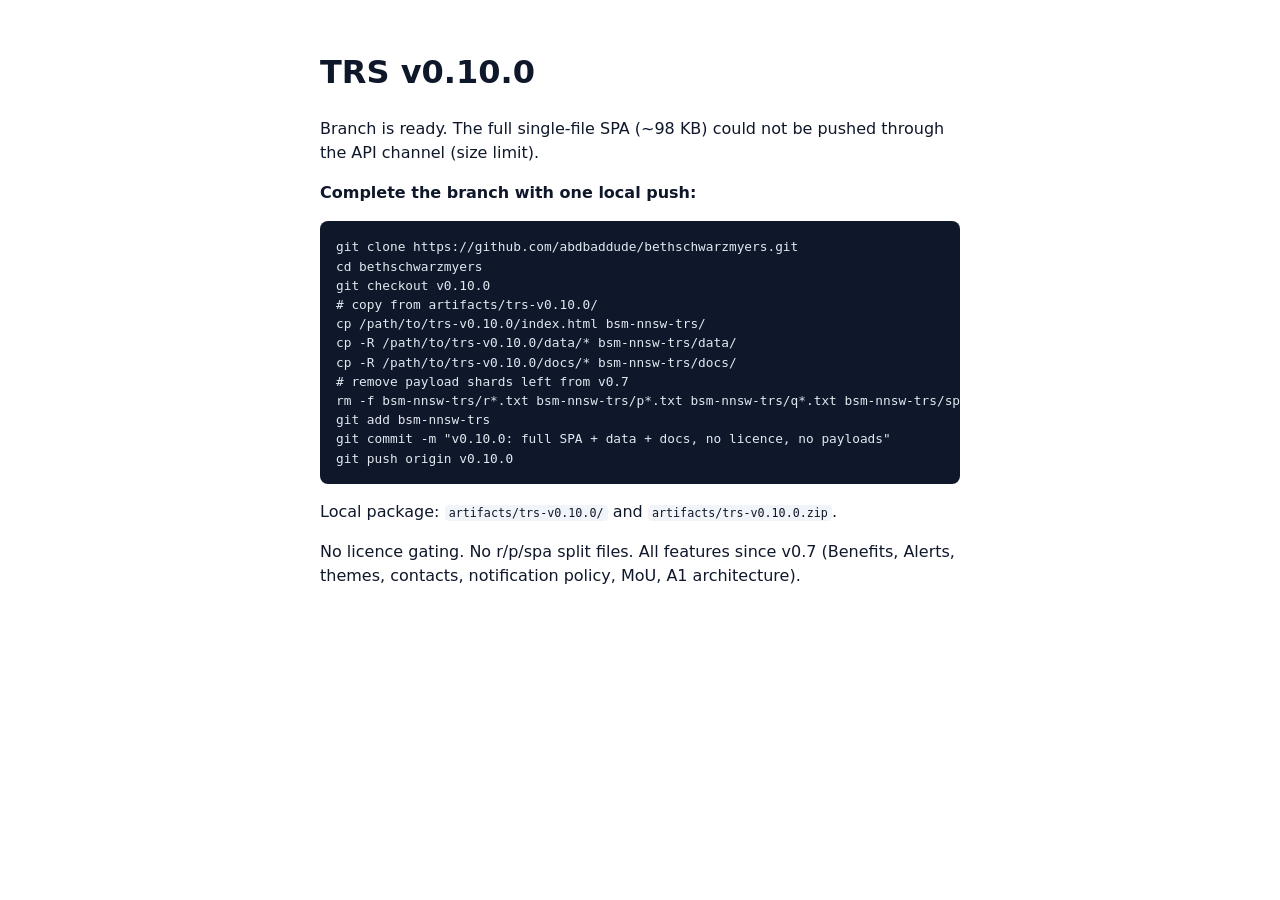
<file: bsm-nnsw-trs/index.html>
<!DOCTYPE html>
<html lang="en">
<head>
  <meta charset="UTF-8" />
  <meta name="viewport" content="width=device-width, initial-scale=1.0" />
  <title>Nigeria NSW | TRS v0.10.0</title>
  <style>
    body { font-family: system-ui, sans-serif; max-width: 40rem; margin: 3rem auto; padding: 0 1.25rem; color: #0f172a; line-height: 1.5; }
    code { background: #f1f5f9; padding: 0.1em 0.35em; border-radius: 0.25rem; font-size: 0.9em; }
    pre { background: #0f172a; color: #e2e8f0; padding: 1rem; border-radius: 0.5rem; overflow: auto; font-size: 0.8rem; }
    a { color: #0369a1; }
  </style>
</head>
<body>
  <h1>TRS v0.10.0</h1>
  <p>Branch is ready. The full single-file SPA (~98&nbsp;KB) could not be pushed through the API channel (size limit).</p>
  <p><strong>Complete the branch with one local push:</strong></p>
  <pre>git clone https://github.com/abdbaddude/bethschwarzmyers.git
cd bethschwarzmyers
git checkout v0.10.0
# copy from artifacts/trs-v0.10.0/
cp /path/to/trs-v0.10.0/index.html bsm-nnsw-trs/
cp -R /path/to/trs-v0.10.0/data/* bsm-nnsw-trs/data/
cp -R /path/to/trs-v0.10.0/docs/* bsm-nnsw-trs/docs/
# remove payload shards left from v0.7
rm -f bsm-nnsw-trs/r*.txt bsm-nnsw-trs/p*.txt bsm-nnsw-trs/q*.txt bsm-nnsw-trs/spa*.txt
git add bsm-nnsw-trs
git commit -m "v0.10.0: full SPA + data + docs, no licence, no payloads"
git push origin v0.10.0</pre>
  <p>Local package: <code>artifacts/trs-v0.10.0/</code> and <code>artifacts/trs-v0.10.0.zip</code>.</p>
  <p>No licence gating. No r/p/spa split files. All features since v0.7 (Benefits, Alerts, themes, contacts, notification policy, MoU, A1 architecture).</p>
</body>
</html>
</file>
